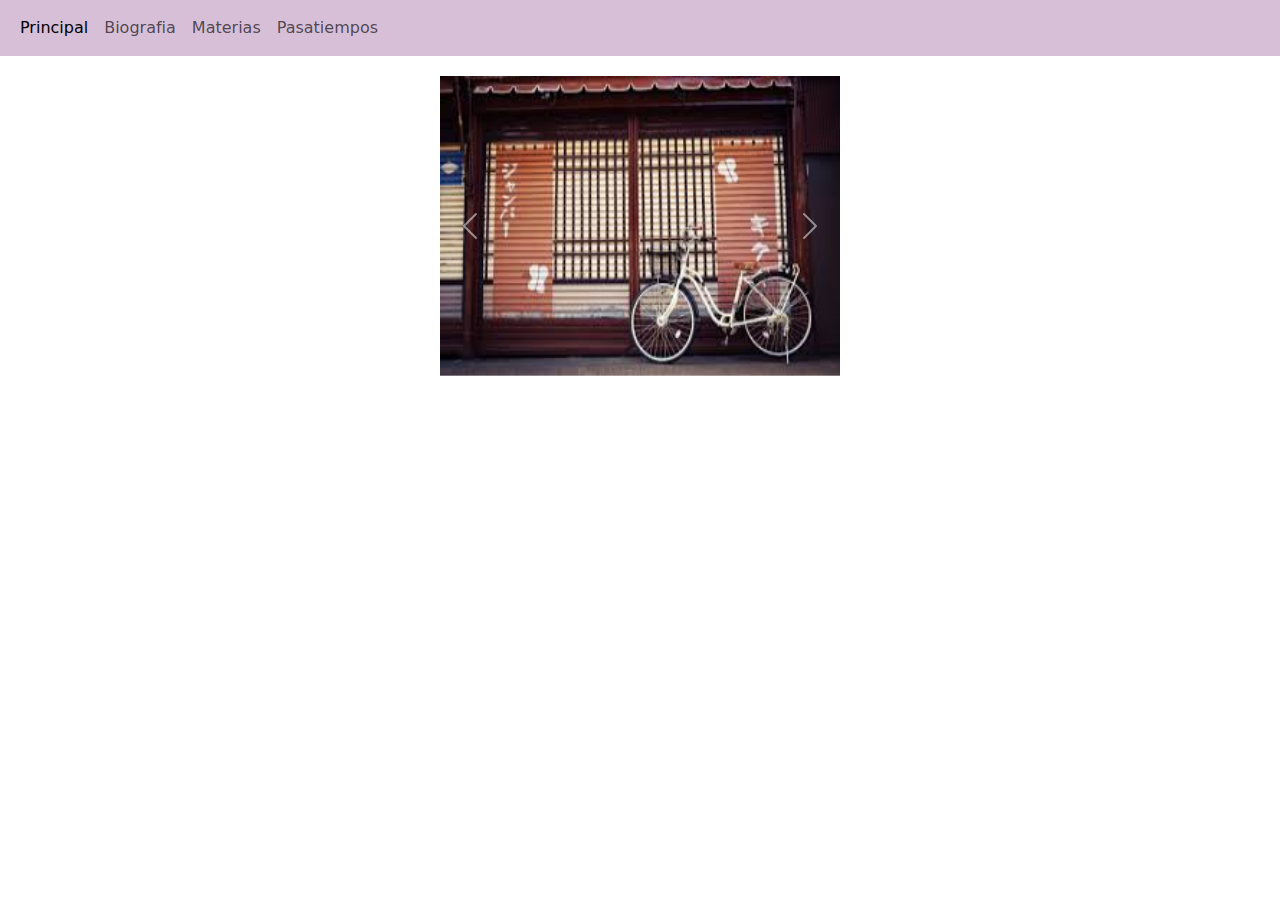
<file: index.html>
<!DOCTYPE html>
<html lang="es">
<head>
    <!--Metadatos-->
    <meta charset="UTF-8">
    <meta name="viewport" content="width=device-width, initial-scale=1.0">
    <!--CSS/Style-->

    <link rel="stylesheet" href="estilo/style.css">
    <!--Archivos de Bootstrap
    -->
    <link rel="stylesheet" href="css/bootstrap.min.css">
    <script src="js/bootstrap.bundle.min.js"></script>
    <link rel="stylesheet" href="https://cdn.jsdelivr.net/npm/bootstrap-icons@1.9.1/font/bootstrap-icons.css">

    <title>Tarea de bootstrap</title>
</head>
<body>
    <!-- Barrra de Navegacion -->
    <nav class="navbar navbar-expand-md navbar-light ">
        <div class="container-fluid">
          <button class="navbar-toggler" type="button" data-bs-toggle="collapse" data-bs-target="#navbarToggler" aria-controls="navbarTogglerDemo01" aria-expanded="false" aria-label="Toggle navigation">
            <span class="navbar-toggler-icon"></span>
          </button>
          <div class="collapse navbar-collapse" id="navbarToggler">
            <!--<a class="navbar-brand" href="#">Hidden brand</a>-->
            <ul class="navbar-nav d-flex justify-content-center align-items-center">
              <li class="nav-item">
                <a class="nav-link active" aria-current="page" href="#">Principal</a>
              </li>
              <li class="nav-item">
                <a class="nav-link" href="paginas/biografia.html">Biografia</a>
              </li>
              <li class="nav-item">
                <a class="nav-link" href="paginas/materias.html">Materias</a>
              </li>
              <li class="nav-item">
                <a class="nav-link" href="paginas/pasatiempos.html">Pasatiempos</a>
              </li>
            </ul>
          </div>
        </div>
    </nav>
    <Section class="contenido">
      <div id="carouselExampleFade" class="carousel slide carousel-fade" data-bs-ride="carousel">
        <div class="carousel-inner">
          <div class="carousel-item active">
            <img  class="carousel-img" src="img/bicecleta.jpg" class="d-block w-100" alt="...">
          </div>
          <div class="carousel-item">
            <img class="carousel-img" src="img/China.jpg" class="d-block w-100" alt="...">
          </div>
          <div class="carousel-item">
            <img  class="carousel-img"src="img/Japan.jpg" class="d-block w-100" alt="...">
          </div>
        </div>
        <button class="carousel-control-prev" type="button" data-bs-target="#carouselExampleFade" data-bs-slide="prev">
          <span class="carousel-control-prev-icon" aria-hidden="true"></span>
          <span class="visually-hidden">Previous</span>
        </button>
        <button class="carousel-control-next" type="button" data-bs-target="#carouselExampleFade" data-bs-slide="next">
          <span class="carousel-control-next-icon" aria-hidden="true"></span>
          <span class="visually-hidden">Next</span>
        </button>
      </div>
    </Section>
  
      
</body>
</html>
</file>
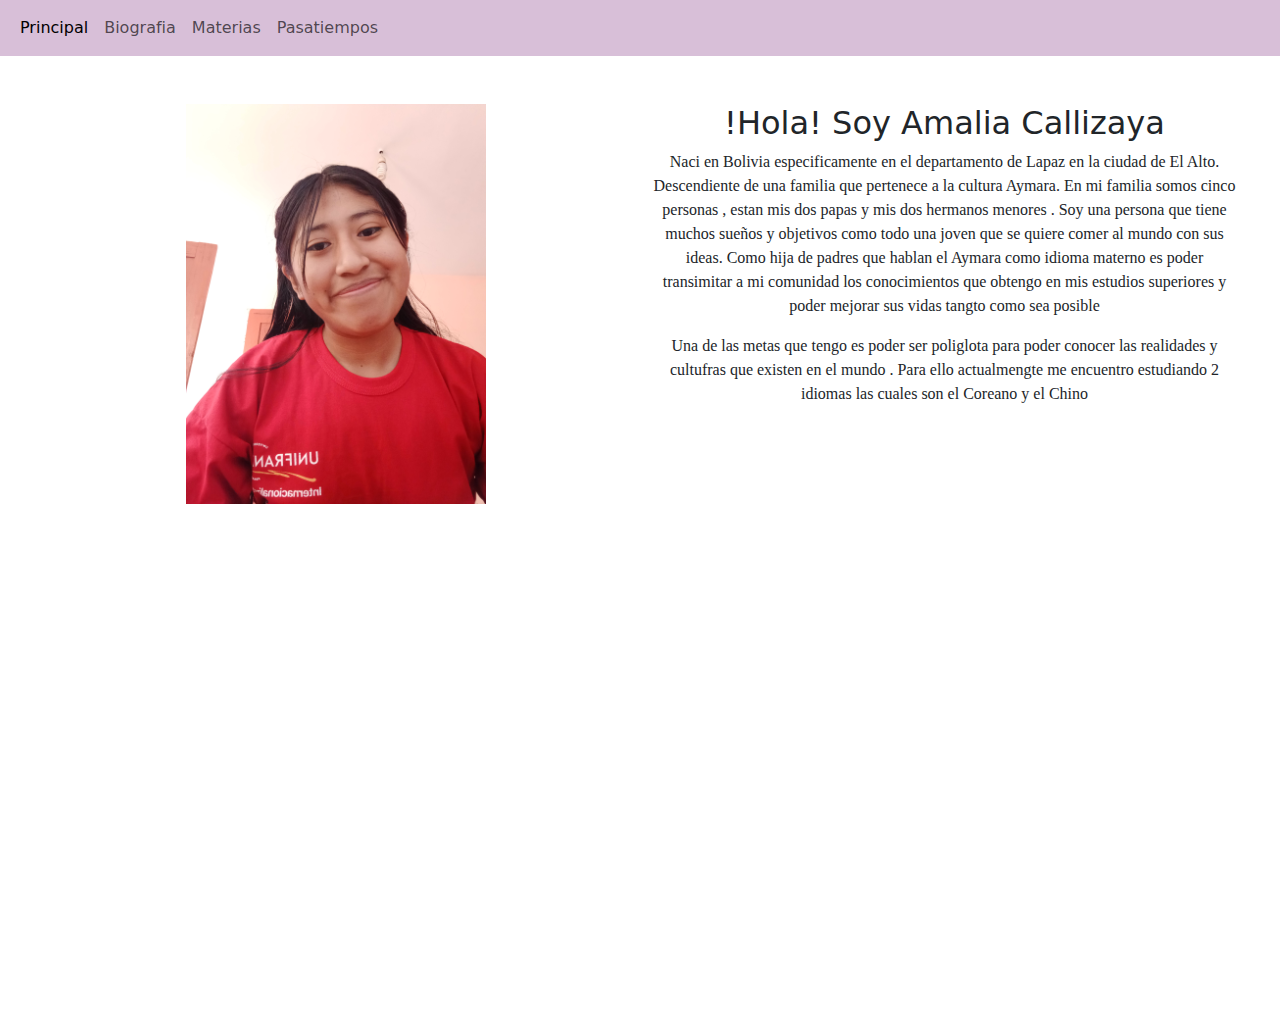
<file: paginas/biografia.html>
<!DOCTYPE html>
<html lang="es">
<head>
    <!--Metadatos-->
    <meta charset="UTF-8">
    
    <meta name="viewport" content="width=device-width, initial-scale=1.0">
    <!--CSS/Style-->

    <link rel="stylesheet" href="../estilo/style.css">
    <!--Archivos de Bootstrap
    -->
    <link rel="stylesheet" href="../css/bootstrap.min.css">
    <script src="../js/bootstrap.bundle.min.js"></script>
    <link rel="stylesheet" href="https://cdn.jsdelivr.net/npm/bootstrap-icons@1.9.1/font/bootstrap-icons.css">

    <title>Tarea de bootstrap</title>
</head>
<body>
    <!-- Barrra de Navegacion -->
    <nav class="navbar navbar-expand-md navbar-light ">
        <div class="container-fluid">
          <button class="navbar-toggler" type="button" data-bs-toggle="collapse" data-bs-target="#navbarToggler" aria-controls="navbarTogglerDemo01" aria-expanded="false" aria-label="Toggle navigation">
            <span class="navbar-toggler-icon"></span>
          </button>
          <div class="collapse navbar-collapse" id="navbarToggler">
            <!--<a class="navbar-brand" href="#">Hidden brand</a>-->
            <ul class="navbar-nav d-flex justify-content-center align-items-center">
              <li class="nav-item">
                <a class="nav-link active" aria-current="page" href="../index.html">Principal</a>
              </li>
              <li class="nav-item">
                <a class="nav-link" href="biografia.html">Biografia</a>
              </li>
              <li class="nav-item">
                <a class="nav-link" href="materias.html">Materias</a>
              </li>
              <li class="nav-item">
                <a class="nav-link" href="pasatiempos.html">Pasatiempos</a>
              </li>
            </ul>
          </div>
        </div>
    </nav>
    <!--Seccion hero--> 
    <section class="hero align-items-strech">
      <div class="hero-principal text-center">
        <div class="row">
          <div class="col-12 col-md-6 col-lg-6">
            <img class="hero-imagen" src="../img/amalia.jpg" alt="">
          </div>
          <div class="about-me col-12 col-md-6 col-lg-6">
            <h2>!Hola! Soy Amalia Callizaya</h2>
            <p>Naci en Bolivia especificamente en el departamento de Lapaz en la ciudad de El Alto. Descendiente de una familia que pertenece a la cultura Aymara. En mi familia somos cinco personas  , estan mis dos papas y mis dos hermanos menores . Soy una persona que tiene muchos sueños y objetivos como todo una joven que se quiere comer al mundo con sus ideas. Como hija de padres que hablan el Aymara como idioma materno es poder transimitar a mi comunidad los conocimientos que obtengo en  mis estudios superiores y poder mejorar sus vidas tangto como sea posible</p>
             
            <p>Una de las metas que tengo es poder ser poliglota para poder conocer las realidades y cultufras que existen en el mundo . Para ello actualmengte me encuentro estudiando 2 idiomas las cuales son el Coreano y el Chino </p>

            
          </div>
        </div>
      </div> 
    </section><!--Pie de pagina (Footer)-->
    

</body>
</html>
</file>
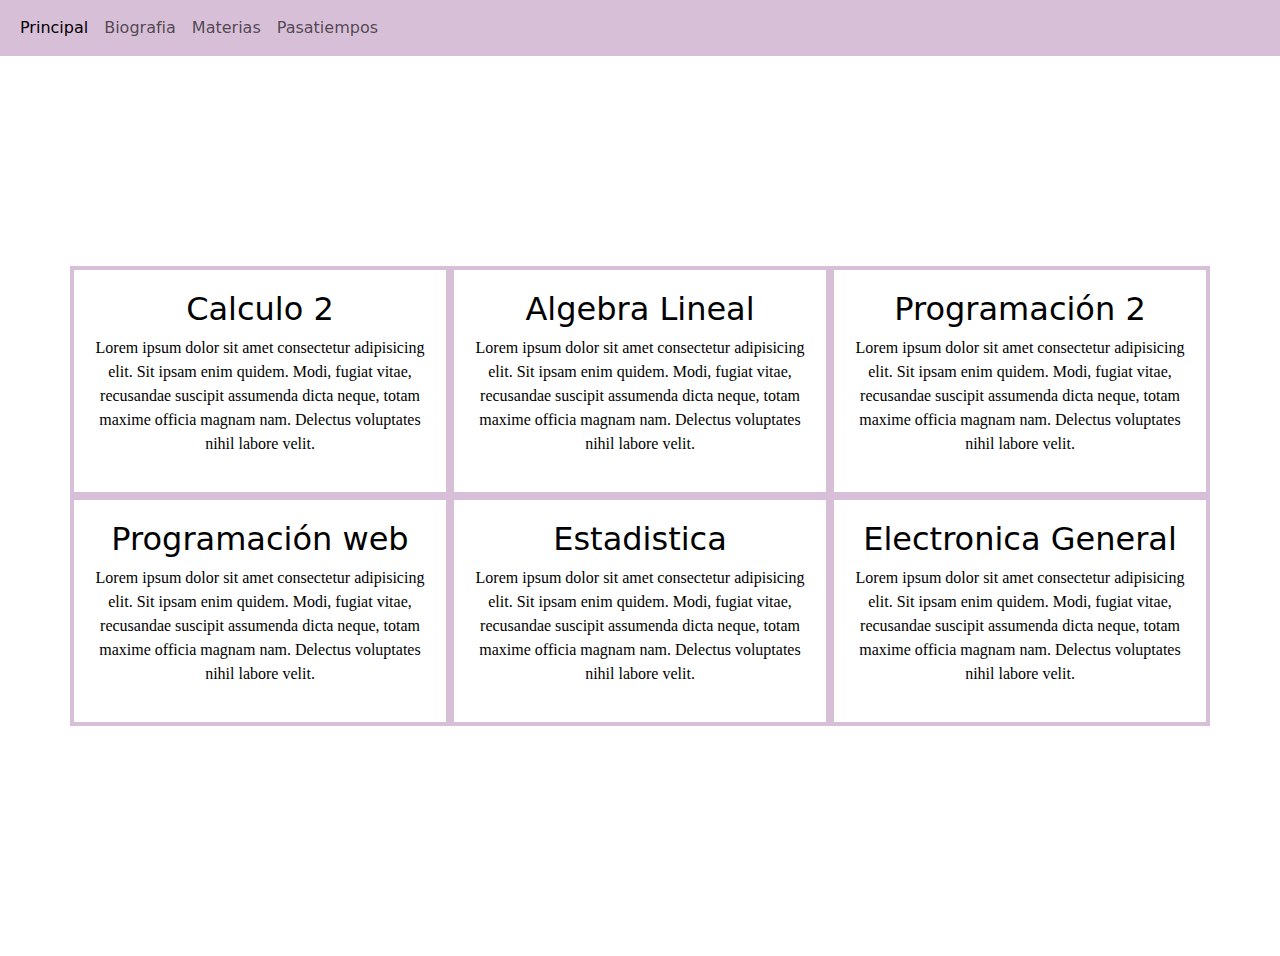
<file: paginas/materias.html>
<!DOCTYPE html>
<html lang="es">
<head>
    <!--Metadatos-->
    <meta charset="UTF-8">
    <meta name="viewport" content="width=device-width, initial-scale=1.0">
    <!--CSS/Style-->
    <link rel="stylesheet" href="../estilo/style.css">
    <!--Archivos de Bootstrap
    -->
    <link rel="stylesheet" href="../css/bootstrap.min.css">
    <script src="../js/bootstrap.bundle.min.js"></script>
    <link rel="stylesheet" href="https://cdn.jsdelivr.net/npm/bootstrap-icons@1.9.1/font/bootstrap-icons.css">
    <title>Tarea de bootstrap</title>
</head>
<body>
    <!-- Barrra de Navegacion -->
    <nav class="navbar navbar-expand-md navbar-light ">
        <div class="container-fluid">
          <button class="navbar-toggler" type="button" data-bs-toggle="collapse" data-bs-target="#navbarToggler" aria-controls="navbarTogglerDemo01" aria-expanded="false" aria-label="Toggle navigation">
            <span class="navbar-toggler-icon"></span>
          </button>
          <div class="collapse navbar-collapse" id="navbarToggler">
            <!--<a class="navbar-brand" href="#">Hidden brand</a>-->
            <ul class="navbar-nav d-flex justify-content-center align-items-center">
              <li class="nav-item">
                <a class="nav-link active" aria-current="page" href="../index.html">Principal</a>
              </li>
              <li class="nav-item">
                <a class="nav-link" href="biografia.html">Biografia</a>
              </li>
              <li class="nav-item">
                <a class="nav-link" href="materias.html">Materias</a>
              </li>
              <li class="nav-item">
                <a class="nav-link" href="pasatiempos.html">Pasatiempos</a>
              </li>
            </ul>
          </div>
        </div>
    </nav>
    <!--Materias--> 
    <section class="materias seccion-clara">
        <div class="container text-center">
            <div class="row">
                <!--Calculo 2-->
                <div class="columna col-12 col-md-4">
                    <h2 class="materias-titulo">Calculo 2</h2>
                    <p>Lorem ipsum dolor sit amet consectetur adipisicing elit. Sit ipsam enim quidem. Modi, fugiat vitae, recusandae suscipit assumenda dicta neque, totam maxime officia magnam nam. Delectus voluptates nihil labore velit.</p>

                </div>
                <!--Algebra Lineal-->
                <div class="columna col-12 col-md-4">
                    <h2 class="materias-titulo">Algebra Lineal</h2>
                    <p>Lorem ipsum dolor sit amet consectetur adipisicing elit. Sit ipsam enim quidem. Modi, fugiat vitae, recusandae suscipit assumenda dicta neque, totam maxime officia magnam nam. Delectus voluptates nihil labore velit.</p>
                    

                </div>
                <!--Programacion 2-->
                <div class=" columna col-12 col-md-4">
                    <h2 class="materias-titulo">Programación 2</h2>
                    <p>Lorem ipsum dolor sit amet consectetur adipisicing elit. Sit ipsam enim quidem. Modi, fugiat vitae, recusandae suscipit assumenda dicta neque, totam maxime officia magnam nam. Delectus voluptates nihil labore velit.</p>

                </div>
                <!--Programacion web 2-->
                <div class="columna col-12 col-md-4">
                    <h2 class="materias-titulo">Programación web</h2>
                    <p>Lorem ipsum dolor sit amet consectetur adipisicing elit. Sit ipsam enim quidem. Modi, fugiat vitae, recusandae suscipit assumenda dicta neque, totam maxime officia magnam nam. Delectus voluptates nihil labore velit.</p>

                </div>
                <!--Estadistica-->
                <div class="columna col-12 col-md-4">
                    <h2 class="materias-titulo">Estadistica</h2>
                    <p>Lorem ipsum dolor sit amet consectetur adipisicing elit. Sit ipsam enim quidem. Modi, fugiat vitae, recusandae suscipit assumenda dicta neque, totam maxime officia magnam nam. Delectus voluptates nihil labore velit.</p>

                </div>
                <!--Electronica general-->
                <div class="columna col-12 col-md-4">
                    <h2 class="materias-titulo">Electronica General</h2>
                    <p>Lorem ipsum dolor sit amet consectetur adipisicing elit. Sit ipsam enim quidem. Modi, fugiat vitae, recusandae suscipit assumenda dicta neque, totam maxime officia magnam nam. Delectus voluptates nihil labore velit.</p>

                </div>
            </div>

        </div>

    </section>
     <!-- Pie de pagina (footer) -->
   
</body>
</html>
</file>
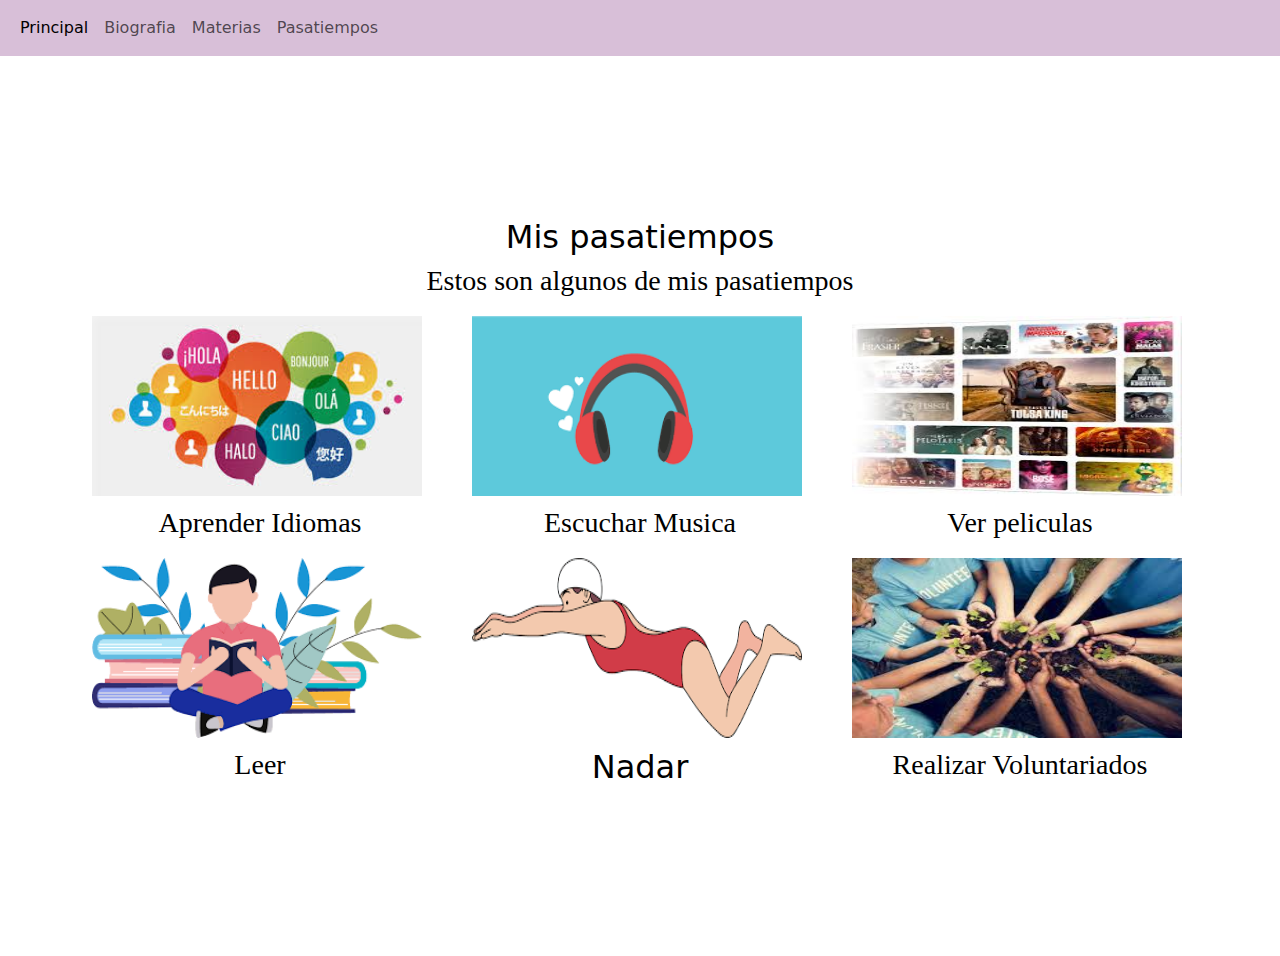
<file: paginas/pasatiempos.html>
<!DOCTYPE html>
<html lang="es">
<head>
    <!--Metadatos-->
    <meta charset="UTF-8">

 
    <meta name="viewport" content="width=device-width, initial-scale=1.0">
    <!--CSS/Style-->

    <link rel="stylesheet" href="../estilo/style.css">
    <!--Archivos de Bootstrap
    -->
    <link rel="stylesheet" href="../css/bootstrap.min.css">
    <script src="../js/bootstrap.bundle.min.js"></script>
    <link rel="stylesheet" href="https://cdn.jsdelivr.net/npm/bootstrap-icons@1.9.1/font/bootstrap-icons.css">

    <title>Tarea de bootstrap</title>
</head>
<body>
    <!-- Barrra de Navegacion -->
    <nav class="navbar navbar-expand-md navbar-light ">
        <div class="container-fluid">
          <button class="navbar-toggler" type="button" data-bs-toggle="collapse" data-bs-target="#navbarToggler" aria-controls="navbarTogglerDemo01" aria-expanded="false" aria-label="Toggle navigation">
            <span class="navbar-toggler-icon"></span>
          </button>
          <div class="collapse navbar-collapse" id="navbarToggler">
            <!--<a class="navbar-brand" href="#">Hidden brand</a>-->
            <ul class="navbar-nav d-flex justify-content-center align-items-center">
              <li class="nav-item">
                <a class="nav-link active" aria-current="page" href="../index.html">Principal</a>
              </li>
              <li class="nav-item">
                <a class="nav-link" href="biografia.html">Biografia</a>
              </li>
              <li class="nav-item">
                <a class="nav-link" href="materias.html">Materias</a>
              </li>
              <li class="nav-item">
                <a class="nav-link" href="pasatiempos.html">Pasatiempos</a>
              </li>
            </ul>
          </div>
        </div>
    </nav>
    <!--Pasatiempos--> 
    <section class="pasatiempos seccion-clara d-flex flex-column">
        <h2 class="seccion-titulo texto negro">Mis pasatiempos</h2>
        <h3 class="seccion descripcion">Estos son algunos de mis pasatiempos</h3>
        <!--GALERIA DE PASATIEMPOS-->
        <div class="container">
            <div class="row">
                <div class="col-12 col-md-6 col-lg-4">
                    <div class="pasatiempo">
                        <img src="../img/idiomas.jpeg" alt="">
                        <h3>Aprender Idiomas</h3>
                    </div>

                </div>
                <div class="col-12 col-md-6 col-lg-4">
                    <div class="pasatiempo">
                        <img src="../img/musica.png" alt="">
                        <h3>Escuchar Musica</h3>
                    </div>

                </div>
                <div class="col-12 col-md-6 col-lg-4">
                    <div class="pasatiempo">
                        <img src="../img/peliculas.jpeg" alt="">
                        
                        <h3>Ver peliculas</h3>
                    </div>

                </div>
                <div class="col-12 col-md-6 col-lg-4">
                    <div class="pasatiempo">
                        <img src="../img/leer.png" alt="">
                        <h3>Leer </h3>
                    </div>

                </div>
                <div class="col-12 col-md-6 col-lg-4">
                    <div class="pasatiempo">
                        <img src="../img/nadar.png" alt="">
                        <h2>Nadar</h2>
                    </div>

                </div>
                <div class="col-12 col-md-6 col-lg-4">
                    <div class="pasatiempo">
                        <img src="../img/voluntariado.jpeg" alt="">
                        <h3>Realizar Voluntariados</h3>
                    </div>

                </div>

            </div>
        </div>
    </section>
     <!-- Pie de pagina (footer) -->
     
</body>
</html>
</file>
<file: estilo/style.css>
/*Barra de Navegacion*/
 
.navbar{
  padding: 5px;
  background-color: #D8BFD8;
     
   
}
.navbar-collapse{
    align-items: center;
    justify-content: space-between;
}
 
 
/*Datos generales*/
section{ 
    display: flex;
    flex-direction: column;
    align-items: center;
    justify-content: center; 

}
h3 {
  font-size: 2.5rem;
  font-family: 'Rubik Dirt', cursive;
}
p{
  font-family: 'Rubik Dirt', cursive;
}
.seccion-oscura {
  color: white;
  background-color: #D8BFD8 ;
}

.seccion-clara {
  color: black;
  background-color: white;
}
.seccion-descripcion {
    font-size: 1.2rem;
    color: #584e4e;
}
.seccion-texto {
    font-size: 1.2rem;
}
.texto-negro {
    color: black;
}
.texto-blanco {
    color: white;
}
.contenido{
  padding: 20px;
  display: flex;
  flex-direction: column;
  flex-wrap: wrap;
}
.carousel-img{
  width: 400px;
  height: 300px;
}
/*Segunda pagina Biografia 

Seccion hero*/
.hero{
 
  padding: 40px;
  text-align: center;
 
}
.hero-principal{
  height: 100vh;
  padding: 3px;
}
.hero-imagen{
  width: 300px;
  height: 400px;
  margin: 5px;
}
.about-me{
  padding: 5px;
  text-align: center;
  
}
/*Tercera Pagina Materias*/
.materias {
  padding: 40px 40px 60px 40px;
  
 
}
.seccion-clara {
  color: black;
  height: 100vh;
  
}
  
.materias .columna{
    padding: 20px;
    border: 4px solid #D8BFD8;  
    display: flex;
    flex-direction: column;
    align-items: center;
    justify-content: space-evenly;
    transition: all 0.2s ease-in;
  }
  .materias .columna:hover {
   
    background-color:  #D8BFD8;
  }
  .experiencia-titulo {
    font-size: 25px;
    font-weight: bold;
    margin: 10px 0;
  }
  /*Cuarta Pagina Pasatiempos*/
  .pasatiempos {
    
    padding: 40px;
    text-align: center;
   
  }
  .pasatiempos img {
    height: 200px;
    width: 350px;
    padding: 10px;
    border-radius: 10px;
    display: block;
    transition: all 0.2s ease;
  }
  /*Footer*/
  /* Pie de pagina (footer) */
</file>
